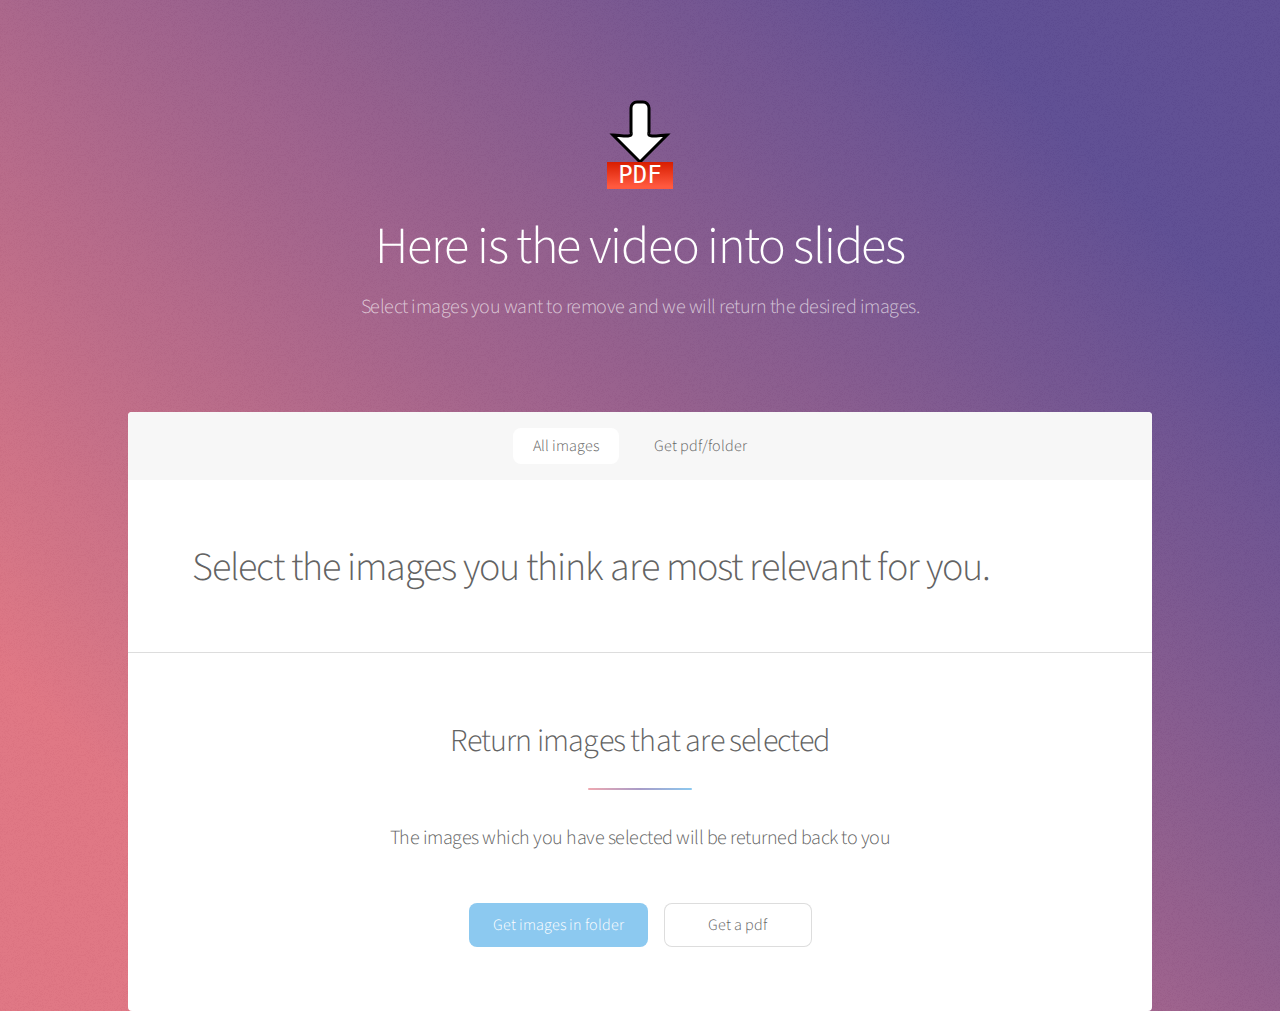
<file: web/index.html>
<!DOCTYPE HTML>
<!--
	Stellar by HTML5 UP
	html5up.net | @ajlkn
	Free for personal and commercial use under the CCA 3.0 license (html5up.net/license)
-->
<html:en>

    <head>
        <title>Output</title>
        <meta charset="utf-8" />
        <meta name="viewport" content="width=device-width, initial-scale=1, user-scalable=no" />
        <link rel="stylesheet" href="assets/css/main.css" />
        <noscript><link rel="stylesheet" href="assets/css/noscript.css" /></noscript>
    </head>

    <body class="is-preload">

        <!-- Wrapper -->
        <div id="wrapper">

            <!-- Header -->
            <header id="header" class="alt">
                <span class="logo"><img src="images/logo.svg" width="96" alt="" /></span>
                <h1>Here is the video into slides</h1>
                <p>Select images you want to remove and we will return the desired images.</p>
            </header>

            <nav id="nav">
                <ul>
                    <li><a href="#intro" class="active">All images</a></li>
                    <li><a href="#cta">Get pdf/folder</a></li>
                </ul>
            </nav>

            <!-- Main -->
            <div id="main">

                <!-- Introduction -->
                <section id="intro" class="main">
                    <h1>Select the images you think are most relevant for you.</h1>


                </section>



                <!-- Get PDF/FOLDER -->
                <section id="cta" class="main special">
                    <header class="major">
                        <h2>Return images that are selected</h2>
                        <p>The images which you have selected will be returned back to you</p>
                    </header>
                    <footer class="major">
                        <ul class="actions special">
                            <li><a href="generic.html" class="button primary">Get images in folder</a></li>
                            <li><a href="generic.html" class="button">Get a pdf</a></li>
                        </ul>
                    </footer>
                </section>

            </div>



            <!-- Scripts -->
            <script src="assets/js/jquery.min.js"></script>
            <script src="assets/js/jquery.scrollex.min.js"></script>
            <script src="assets/js/jquery.scrolly.min.js"></script>
            <script src="assets/js/browser.min.js"></script>
            <script src="assets/js/breakpoints.min.js"></script>
            <script src="assets/js/util.js"></script>
            <script src="assets/js/main.js"></script>

    </body>

    </html>
</file>
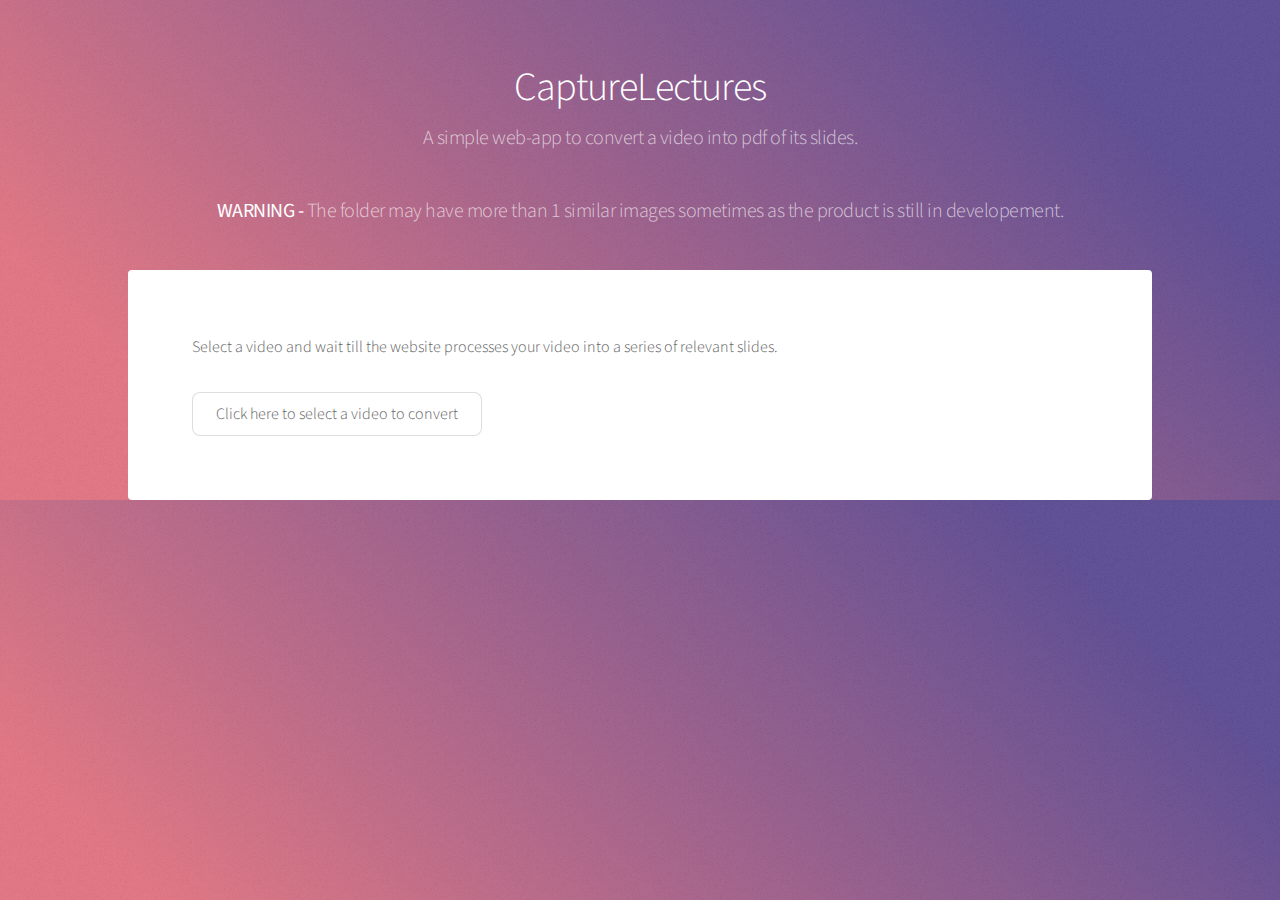
<file: web/elements.html>
<!DOCTYPE HTML>

<html:en>

    <head>
        <title> CaptureLectures</title>
        <meta charset="utf-8" />
        <meta name="viewport" content="width=device-width, initial-scale=1, user-scalable=yes" />
        <link rel="stylesheet" href="assets/css/main.css" />
        <noscript><link rel="stylesheet" href="assets/css/noscript.css" /></noscript>
    </head>

    <body class="is-preload">

        <!-- Wrapper -->
        <div id="wrapper">

            <!-- Header -->
            <header id="header">
                <h1>CaptureLectures</h1>
                <p>A simple web-app to convert a video into pdf of its slides.</p>
                <p> <strong>WARNING  - </strong> The folder may have more than 1 similar images sometimes as the product is still in developement.</p>
            </header>

            <!-- Main -->
            <div id="main">

                <!-- Content -->
                <section id="content" class="main">

                    <!-- Text -->
                    <section>
                        <p>Select a video and wait till the website processes your video into a series of relevant slides. </p>

                        <div class="row">
                            <div class="col-6 col-12-medium">
                                <ul class="actions">

                                    <li><a href="#" class="button">Click here to select a video to convert</a></li>
                                </ul>
                            </div>
                        </div>
                    </section>


                    <!-- Scripts -->
                    <script src="assets/js/jquery.min.js"></script>
                    <script src="assets/js/jquery.scrollex.min.js"></script>
                    <script src="assets/js/jquery.scrolly.min.js"></script>
                    <script src="assets/js/browser.min.js"></script>
                    <script src="assets/js/breakpoints.min.js"></script>
                    <script src="assets/js/util.js"></script>
                    <script src="assets/js/main.js"></script>

    </body>

    </html>
</file>
<file: web/assets/css/noscript.css>
/*
	Stellar by HTML5 UP
	html5up.net | @ajlkn
	Free for personal and commercial use under the CCA 3.0 license (html5up.net/license)
*/

/* Header */

	body.is-preload #header.alt > * {
		opacity: 1;
	}

	body.is-preload #header.alt .logo {
		-moz-transform: none;
		-webkit-transform: none;
		-ms-transform: none;
		transform: none;
	}
</file>
<file: web/assets/css/main.css>
@import url(fontawesome-all.min.css);
@import 'https://fonts.googleapis.com/css?family=Source+Sans+Pro:300,400';

/*
	Stellar by HTML5 UP
	html5up.net | @ajlkn
	Free for personal and commercial use under the CCA 3.0 license (html5up.net/license)
*/

html, body, div, span, applet, object,
iframe, h1, h2, h3, h4, h5, h6, p, blockquote,
pre, a, abbr, acronym, address, big, cite,
code, del, dfn, em, img, ins, kbd, q, s, samp,
small, strike, strong, sub, sup, tt, var, b,
u, i, center, dl, dt, dd, ol, ul, li, fieldset,
form, label, legend, table, caption, tbody,
tfoot, thead, tr, th, td, article, aside,
canvas, details, embed, figure, figcaption,
footer, header, hgroup, menu, nav, output, ruby,
section, summary, time, mark, audio, video {
	margin: 0;
	padding: 0;
	border: 0;
	font-size: 100%;
	font: inherit;
	vertical-align: baseline;}

article, aside, details, figcaption, figure,
footer, header, hgroup, menu, nav, section {
	display: block;}

body {
	line-height: 1;
}

ol, ul {
	list-style: none;
}

blockquote, q {
	quotes: none;
}

	blockquote:before, blockquote:after, q:before, q:after {
		content: '';
		content: none;
	}

table {
	border-collapse: collapse;
	border-spacing: 0;
}

body {
	-webkit-text-size-adjust: none;
}

mark {
	background-color: transparent;
	color: inherit;
}

input::-moz-focus-inner {
	border: 0;
	padding: 0;
}

input, select, textarea {
	-moz-appearance: none;
	-webkit-appearance: none;
	-ms-appearance: none;
	appearance: none;
}

/* Basic */

	@-ms-viewport {
		width: device-width;
	}

	body {
		-ms-overflow-style: scrollbar;
	}

	@media screen and (max-width: 480px) {

		html, body {
			min-width: 320px;
		}

	}

	html {
		box-sizing: border-box;
	}

	*, *:before, *:after {
		box-sizing: inherit;
	}

	body {
		background-color: #935d8c;
		background-image: url("images/overlay.png"), -moz-linear-gradient(45deg, #e37682 15%, #5f4d93 85%);
		background-image: url("images/overlay.png"), -webkit-linear-gradient(45deg, #e37682 15%, #5f4d93 85%);
		background-image: url("images/overlay.png"), -ms-linear-gradient(45deg, #e37682 15%, #5f4d93 85%);
		background-image: url("images/overlay.png"), linear-gradient(45deg, #e37682 15%, #5f4d93 85%);
	}

		body.is-preload *, body.is-preload *:before, body.is-preload *:after {
			-moz-animation: none !important;
			-webkit-animation: none !important;
			-ms-animation: none !important;
			animation: none !important;
			-moz-transition: none !important;
			-webkit-transition: none !important;
			-ms-transition: none !important;
			transition: none !important;
		}

/* Type */

	body {
		background-color: #935d8c;
		color: rgba(255, 255, 255, 0.65);
	}

	body, input, select, textarea {
		font-family: "Source Sans Pro", Helvetica, sans-serif;
		font-size: 17pt;
		font-weight: 300;
		line-height: 1.65;
	}

		@media screen and (max-width: 1680px) {

			body, input, select, textarea {
				font-size: 14pt;
			}

		}

		@media screen and (max-width: 1280px) {

			body, input, select, textarea {
				font-size: 12pt;
			}

		}

		@media screen and (max-width: 360px) {

			body, input, select, textarea {
				font-size: 11pt;
			}

		}

	a {
		-moz-transition: color 0.2s ease, border-bottom 0.2s ease;
		-webkit-transition: color 0.2s ease, border-bottom 0.2s ease;
		-ms-transition: color 0.2s ease, border-bottom 0.2s ease;
		transition: color 0.2s ease, border-bottom 0.2s ease;
		text-decoration: none;
		border-bottom: dotted 1px;
		color: inherit;
	}

		a:hover {
			border-bottom-color: transparent;
		}

	strong, b {
		font-weight: 400;
	}

	em, i {
		font-style: italic;
	}

	p {
		margin: 0 0 2em 0;
	}

		p.content {
			-moz-columns: 20em 2;
			-webkit-columns: 20em 2;
			-ms-columns: 20em 2;
			columns: 20em 2;
			-moz-column-gap: 2em;
			-webkit-column-gap: 2em;
			-ms-column-gap: 2em;
			column-gap: 2em;
			text-align: justify;
		}

	h1, h2, h3, h4, h5, h6 {
		font-weight: 300;
		line-height: 1.5;
		margin: 0 0 0.7em 0;
		letter-spacing: -0.025em;
	}

		h1 a, h2 a, h3 a, h4 a, h5 a, h6 a {
			color: inherit;
			text-decoration: none;
		}

	h1 {
		font-size: 2.5em;
		line-height: 1.2;
	}

	h2 {
		font-size: 1.5em;
	}

	h3 {
		font-size: 1.25em;
	}

	h4 {
		font-size: 1.1em;
	}

	h5 {
		font-size: 0.9em;
	}

	h6 {
		font-size: 0.7em;
	}

	@media screen and (max-width: 736px) {

		h1 {
			font-size: 2em;
		}

	}

	sub {
		font-size: 0.8em;
		position: relative;
		top: 0.5em;
	}

	sup {
		font-size: 0.8em;
		position: relative;
		top: -0.5em;
	}

	blockquote {
		border-left: solid 4px;
		font-style: italic;
		margin: 0 0 2em 0;
		padding: 0.5em 0 0.5em 2em;
	}

	code {
		border-radius: 8px;
		border: solid 1px;
		font-family: "Courier New", monospace;
		font-size: 0.9em;
		margin: 0 0.25em;
		padding: 0.25em 0.65em;
	}

	pre {
		-webkit-overflow-scrolling: touch;
		font-family: "Courier New", monospace;
		font-size: 0.9em;
		margin: 0 0 2em 0;
	}

		pre code {
			display: block;
			line-height: 1.75;
			padding: 1em 1.5em;
			overflow-x: auto;
		}

	hr {
		border: 0;
		border-bottom: solid 1px;
		margin: 2em 0;
	}

		hr.major {
			margin: 3em 0;
		}

	.align-left {
		text-align: left;
	}

	.align-center {
		text-align: center;
	}

	.align-right {
		text-align: right;
	}

	input, select, textarea {
		color: #ffffff;
	}

	a:hover {
		color: #ffffff;
	}

	strong, b {
		color: #ffffff;
	}

	h1, h2, h3, h4, h5, h6 {
		color: #ffffff;
	}

	blockquote {
		border-left-color: rgba(255, 255, 255, 0.35);
	}

	code {
		background: rgba(255, 255, 255, 0.075);
		border-color: rgba(255, 255, 255, 0.35);
	}

	hr {
		border-bottom-color: rgba(255, 255, 255, 0.35);
	}

/* Row */

	.row {
		display: flex;
		flex-wrap: wrap;
		box-sizing: border-box;
		align-items: stretch;
	}

		.row > * {
			box-sizing: border-box;
		}

		.row.gtr-uniform > * > :last-child {
			margin-bottom: 0;
		}

		.row.aln-left {
			justify-content: flex-start;
		}

		.row.aln-center {
			justify-content: center;
		}

		.row.aln-right {
			justify-content: flex-end;
		}

		.row.aln-top {
			align-items: flex-start;
		}

		.row.aln-middle {
			align-items: center;
		}

		.row.aln-bottom {
			align-items: flex-end;
		}

		.row > .imp {
			order: -1;
		}

		.row > .col-1 {
			width: 8.33333%;
		}

		.row > .off-1 {
			margin-left: 8.33333%;
		}

		.row > .col-2 {
			width: 16.66667%;
		}

		.row > .off-2 {
			margin-left: 16.66667%;
		}

		.row > .col-3 {
			width: 25%;
		}

		.row > .off-3 {
			margin-left: 25%;
		}

		.row > .col-4 {
			width: 33.33333%;
		}

		.row > .off-4 {
			margin-left: 33.33333%;
		}

		.row > .col-5 {
			width: 41.66667%;
		}

		.row > .off-5 {
			margin-left: 41.66667%;
		}

		.row > .col-6 {
			width: 50%;
		}

		.row > .off-6 {
			margin-left: 50%;
		}

		.row > .col-7 {
			width: 58.33333%;
		}

		.row > .off-7 {
			margin-left: 58.33333%;
		}

		.row > .col-8 {
			width: 66.66667%;
		}

		.row > .off-8 {
			margin-left: 66.66667%;
		}

		.row > .col-9 {
			width: 75%;
		}

		.row > .off-9 {
			margin-left: 75%;
		}

		.row > .col-10 {
			width: 83.33333%;
		}

		.row > .off-10 {
			margin-left: 83.33333%;
		}

		.row > .col-11 {
			width: 91.66667%;
		}

		.row > .off-11 {
			margin-left: 91.66667%;
		}

		.row > .col-12 {
			width: 100%;
		}

		.row > .off-12 {
			margin-left: 100%;
		}

		.row.gtr-0 {
			margin-top: 0;
			margin-left: 0em;
		}

			.row.gtr-0 > * {
				padding: 0 0 0 0em;
			}

			.row.gtr-0.gtr-uniform {
				margin-top: 0em;
			}

				.row.gtr-0.gtr-uniform > * {
					padding-top: 0em;
				}

		.row.gtr-25 {
			margin-top: 0;
			margin-left: -0.375em;
		}

			.row.gtr-25 > * {
				padding: 0 0 0 0.375em;
			}

			.row.gtr-25.gtr-uniform {
				margin-top: -0.375em;
			}

				.row.gtr-25.gtr-uniform > * {
					padding-top: 0.375em;
				}

		.row.gtr-50 {
			margin-top: 0;
			margin-left: -0.75em;
		}

			.row.gtr-50 > * {
				padding: 0 0 0 0.75em;
			}

			.row.gtr-50.gtr-uniform {
				margin-top: -0.75em;
			}

				.row.gtr-50.gtr-uniform > * {
					padding-top: 0.75em;
				}

		.row {
			margin-top: 0;
			margin-left: -1.5em;
		}

			.row > * {
				padding: 0 0 0 1.5em;
			}

			.row.gtr-uniform {
				margin-top: -1.5em;
			}

				.row.gtr-uniform > * {
					padding-top: 1.5em;
				}

		.row.gtr-150 {
			margin-top: 0;
			margin-left: -2.25em;
		}

			.row.gtr-150 > * {
				padding: 0 0 0 2.25em;
			}

			.row.gtr-150.gtr-uniform {
				margin-top: -2.25em;
			}

				.row.gtr-150.gtr-uniform > * {
					padding-top: 2.25em;
				}

		.row.gtr-200 {
			margin-top: 0;
			margin-left: -3em;
		}

			.row.gtr-200 > * {
				padding: 0 0 0 3em;
			}

			.row.gtr-200.gtr-uniform {
				margin-top: -3em;
			}

				.row.gtr-200.gtr-uniform > * {
					padding-top: 3em;
				}

		@media screen and (max-width: 1680px) {

			.row {
				display: flex;
				flex-wrap: wrap;
				box-sizing: border-box;
				align-items: stretch;
			}

				.row > * {
					box-sizing: border-box;
				}

				.row.gtr-uniform > * > :last-child {
					margin-bottom: 0;
				}

				.row.aln-left {
					justify-content: flex-start;
				}

				.row.aln-center {
					justify-content: center;
				}

				.row.aln-right {
					justify-content: flex-end;
				}

				.row.aln-top {
					align-items: flex-start;
				}

				.row.aln-middle {
					align-items: center;
				}

				.row.aln-bottom {
					align-items: flex-end;
				}

				.row > .imp-xlarge {
					order: -1;
				}

				.row > .col-1-xlarge {
					width: 8.33333%;
				}

				.row > .off-1-xlarge {
					margin-left: 8.33333%;
				}

				.row > .col-2-xlarge {
					width: 16.66667%;
				}

				.row > .off-2-xlarge {
					margin-left: 16.66667%;
				}

				.row > .col-3-xlarge {
					width: 25%;
				}

				.row > .off-3-xlarge {
					margin-left: 25%;
				}

				.row > .col-4-xlarge {
					width: 33.33333%;
				}

				.row > .off-4-xlarge {
					margin-left: 33.33333%;
				}

				.row > .col-5-xlarge {
					width: 41.66667%;
				}

				.row > .off-5-xlarge {
					margin-left: 41.66667%;
				}

				.row > .col-6-xlarge {
					width: 50%;
				}

				.row > .off-6-xlarge {
					margin-left: 50%;
				}

				.row > .col-7-xlarge {
					width: 58.33333%;
				}

				.row > .off-7-xlarge {
					margin-left: 58.33333%;
				}

				.row > .col-8-xlarge {
					width: 66.66667%;
				}

				.row > .off-8-xlarge {
					margin-left: 66.66667%;
				}

				.row > .col-9-xlarge {
					width: 75%;
				}

				.row > .off-9-xlarge {
					margin-left: 75%;
				}

				.row > .col-10-xlarge {
					width: 83.33333%;
				}

				.row > .off-10-xlarge {
					margin-left: 83.33333%;
				}

				.row > .col-11-xlarge {
					width: 91.66667%;
				}

				.row > .off-11-xlarge {
					margin-left: 91.66667%;
				}

				.row > .col-12-xlarge {
					width: 100%;
				}

				.row > .off-12-xlarge {
					margin-left: 100%;
				}

				.row.gtr-0 {
					margin-top: 0;
					margin-left: 0em;
				}

					.row.gtr-0 > * {
						padding: 0 0 0 0em;
					}

					.row.gtr-0.gtr-uniform {
						margin-top: 0em;
					}

						.row.gtr-0.gtr-uniform > * {
							padding-top: 0em;
						}

				.row.gtr-25 {
					margin-top: 0;
					margin-left: -0.375em;
				}

					.row.gtr-25 > * {
						padding: 0 0 0 0.375em;
					}

					.row.gtr-25.gtr-uniform {
						margin-top: -0.375em;
					}

						.row.gtr-25.gtr-uniform > * {
							padding-top: 0.375em;
						}

				.row.gtr-50 {
					margin-top: 0;
					margin-left: -0.75em;
				}

					.row.gtr-50 > * {
						padding: 0 0 0 0.75em;
					}

					.row.gtr-50.gtr-uniform {
						margin-top: -0.75em;
					}

						.row.gtr-50.gtr-uniform > * {
							padding-top: 0.75em;
						}

				.row {
					margin-top: 0;
					margin-left: -1.5em;
				}

					.row > * {
						padding: 0 0 0 1.5em;
					}

					.row.gtr-uniform {
						margin-top: -1.5em;
					}

						.row.gtr-uniform > * {
							padding-top: 1.5em;
						}

				.row.gtr-150 {
					margin-top: 0;
					margin-left: -2.25em;
				}

					.row.gtr-150 > * {
						padding: 0 0 0 2.25em;
					}

					.row.gtr-150.gtr-uniform {
						margin-top: -2.25em;
					}

						.row.gtr-150.gtr-uniform > * {
							padding-top: 2.25em;
						}

				.row.gtr-200 {
					margin-top: 0;
					margin-left: -3em;
				}

					.row.gtr-200 > * {
						padding: 0 0 0 3em;
					}

					.row.gtr-200.gtr-uniform {
						margin-top: -3em;
					}

						.row.gtr-200.gtr-uniform > * {
							padding-top: 3em;
						}

		}

		@media screen and (max-width: 1280px) {

			.row {
				display: flex;
				flex-wrap: wrap;
				box-sizing: border-box;
				align-items: stretch;
			}

				.row > * {
					box-sizing: border-box;
				}

				.row.gtr-uniform > * > :last-child {
					margin-bottom: 0;
				}

				.row.aln-left {
					justify-content: flex-start;
				}

				.row.aln-center {
					justify-content: center;
				}

				.row.aln-right {
					justify-content: flex-end;
				}

				.row.aln-top {
					align-items: flex-start;
				}

				.row.aln-middle {
					align-items: center;
				}

				.row.aln-bottom {
					align-items: flex-end;
				}

				.row > .imp-large {
					order: -1;
				}

				.row > .col-1-large {
					width: 8.33333%;
				}

				.row > .off-1-large {
					margin-left: 8.33333%;
				}

				.row > .col-2-large {
					width: 16.66667%;
				}

				.row > .off-2-large {
					margin-left: 16.66667%;
				}

				.row > .col-3-large {
					width: 25%;
				}

				.row > .off-3-large {
					margin-left: 25%;
				}

				.row > .col-4-large {
					width: 33.33333%;
				}

				.row > .off-4-large {
					margin-left: 33.33333%;
				}

				.row > .col-5-large {
					width: 41.66667%;
				}

				.row > .off-5-large {
					margin-left: 41.66667%;
				}

				.row > .col-6-large {
					width: 50%;
				}

				.row > .off-6-large {
					margin-left: 50%;
				}

				.row > .col-7-large {
					width: 58.33333%;
				}

				.row > .off-7-large {
					margin-left: 58.33333%;
				}

				.row > .col-8-large {
					width: 66.66667%;
				}

				.row > .off-8-large {
					margin-left: 66.66667%;
				}

				.row > .col-9-large {
					width: 75%;
				}

				.row > .off-9-large {
					margin-left: 75%;
				}

				.row > .col-10-large {
					width: 83.33333%;
				}

				.row > .off-10-large {
					margin-left: 83.33333%;
				}

				.row > .col-11-large {
					width: 91.66667%;
				}

				.row > .off-11-large {
					margin-left: 91.66667%;
				}

				.row > .col-12-large {
					width: 100%;
				}

				.row > .off-12-large {
					margin-left: 100%;
				}

				.row.gtr-0 {
					margin-top: 0;
					margin-left: 0em;
				}

					.row.gtr-0 > * {
						padding: 0 0 0 0em;
					}

					.row.gtr-0.gtr-uniform {
						margin-top: 0em;
					}

						.row.gtr-0.gtr-uniform > * {
							padding-top: 0em;
						}

				.row.gtr-25 {
					margin-top: 0;
					margin-left: -0.375em;
				}

					.row.gtr-25 > * {
						padding: 0 0 0 0.375em;
					}

					.row.gtr-25.gtr-uniform {
						margin-top: -0.375em;
					}

						.row.gtr-25.gtr-uniform > * {
							padding-top: 0.375em;
						}

				.row.gtr-50 {
					margin-top: 0;
					margin-left: -0.75em;
				}

					.row.gtr-50 > * {
						padding: 0 0 0 0.75em;
					}

					.row.gtr-50.gtr-uniform {
						margin-top: -0.75em;
					}

						.row.gtr-50.gtr-uniform > * {
							padding-top: 0.75em;
						}

				.row {
					margin-top: 0;
					margin-left: -1.5em;
				}

					.row > * {
						padding: 0 0 0 1.5em;
					}

					.row.gtr-uniform {
						margin-top: -1.5em;
					}

						.row.gtr-uniform > * {
							padding-top: 1.5em;
						}

				.row.gtr-150 {
					margin-top: 0;
					margin-left: -2.25em;
				}

					.row.gtr-150 > * {
						padding: 0 0 0 2.25em;
					}

					.row.gtr-150.gtr-uniform {
						margin-top: -2.25em;
					}

						.row.gtr-150.gtr-uniform > * {
							padding-top: 2.25em;
						}

				.row.gtr-200 {
					margin-top: 0;
					margin-left: -3em;
				}

					.row.gtr-200 > * {
						padding: 0 0 0 3em;
					}

					.row.gtr-200.gtr-uniform {
						margin-top: -3em;
					}

						.row.gtr-200.gtr-uniform > * {
							padding-top: 3em;
						}

		}

		@media screen and (max-width: 980px) {

			.row {
				display: flex;
				flex-wrap: wrap;
				box-sizing: border-box;
				align-items: stretch;
			}

				.row > * {
					box-sizing: border-box;
				}

				.row.gtr-uniform > * > :last-child {
					margin-bottom: 0;
				}

				.row.aln-left {
					justify-content: flex-start;
				}

				.row.aln-center {
					justify-content: center;
				}

				.row.aln-right {
					justify-content: flex-end;
				}

				.row.aln-top {
					align-items: flex-start;
				}

				.row.aln-middle {
					align-items: center;
				}

				.row.aln-bottom {
					align-items: flex-end;
				}

				.row > .imp-medium {
					order: -1;
				}

				.row > .col-1-medium {
					width: 8.33333%;
				}

				.row > .off-1-medium {
					margin-left: 8.33333%;
				}

				.row > .col-2-medium {
					width: 16.66667%;
				}

				.row > .off-2-medium {
					margin-left: 16.66667%;
				}

				.row > .col-3-medium {
					width: 25%;
				}

				.row > .off-3-medium {
					margin-left: 25%;
				}

				.row > .col-4-medium {
					width: 33.33333%;
				}

				.row > .off-4-medium {
					margin-left: 33.33333%;
				}

				.row > .col-5-medium {
					width: 41.66667%;
				}

				.row > .off-5-medium {
					margin-left: 41.66667%;
				}

				.row > .col-6-medium {
					width: 50%;
				}

				.row > .off-6-medium {
					margin-left: 50%;
				}

				.row > .col-7-medium {
					width: 58.33333%;
				}

				.row > .off-7-medium {
					margin-left: 58.33333%;
				}

				.row > .col-8-medium {
					width: 66.66667%;
				}

				.row > .off-8-medium {
					margin-left: 66.66667%;
				}

				.row > .col-9-medium {
					width: 75%;
				}

				.row > .off-9-medium {
					margin-left: 75%;
				}

				.row > .col-10-medium {
					width: 83.33333%;
				}

				.row > .off-10-medium {
					margin-left: 83.33333%;
				}

				.row > .col-11-medium {
					width: 91.66667%;
				}

				.row > .off-11-medium {
					margin-left: 91.66667%;
				}

				.row > .col-12-medium {
					width: 100%;
				}

				.row > .off-12-medium {
					margin-left: 100%;
				}

				.row.gtr-0 {
					margin-top: 0;
					margin-left: 0em;
				}

					.row.gtr-0 > * {
						padding: 0 0 0 0em;
					}

					.row.gtr-0.gtr-uniform {
						margin-top: 0em;
					}

						.row.gtr-0.gtr-uniform > * {
							padding-top: 0em;
						}

				.row.gtr-25 {
					margin-top: 0;
					margin-left: -0.375em;
				}

					.row.gtr-25 > * {
						padding: 0 0 0 0.375em;
					}

					.row.gtr-25.gtr-uniform {
						margin-top: -0.375em;
					}

						.row.gtr-25.gtr-uniform > * {
							padding-top: 0.375em;
						}

				.row.gtr-50 {
					margin-top: 0;
					margin-left: -0.75em;
				}

					.row.gtr-50 > * {
						padding: 0 0 0 0.75em;
					}

					.row.gtr-50.gtr-uniform {
						margin-top: -0.75em;
					}

						.row.gtr-50.gtr-uniform > * {
							padding-top: 0.75em;
						}

				.row {
					margin-top: 0;
					margin-left: -1.5em;
				}

					.row > * {
						padding: 0 0 0 1.5em;
					}

					.row.gtr-uniform {
						margin-top: -1.5em;
					}

						.row.gtr-uniform > * {
							padding-top: 1.5em;
						}

				.row.gtr-150 {
					margin-top: 0;
					margin-left: -2.25em;
				}

					.row.gtr-150 > * {
						padding: 0 0 0 2.25em;
					}

					.row.gtr-150.gtr-uniform {
						margin-top: -2.25em;
					}

						.row.gtr-150.gtr-uniform > * {
							padding-top: 2.25em;
						}

				.row.gtr-200 {
					margin-top: 0;
					margin-left: -3em;
				}

					.row.gtr-200 > * {
						padding: 0 0 0 3em;
					}

					.row.gtr-200.gtr-uniform {
						margin-top: -3em;
					}

						.row.gtr-200.gtr-uniform > * {
							padding-top: 3em;
						}

		}

		@media screen and (max-width: 736px) {

			.row {
				display: flex;
				flex-wrap: wrap;
				box-sizing: border-box;
				align-items: stretch;
			}

				.row > * {
					box-sizing: border-box;
				}

				.row.gtr-uniform > * > :last-child {
					margin-bottom: 0;
				}

				.row.aln-left {
					justify-content: flex-start;
				}

				.row.aln-center {
					justify-content: center;
				}

				.row.aln-right {
					justify-content: flex-end;
				}

				.row.aln-top {
					align-items: flex-start;
				}

				.row.aln-middle {
					align-items: center;
				}

				.row.aln-bottom {
					align-items: flex-end;
				}

				.row > .imp-small {
					order: -1;
				}

				.row > .col-1-small {
					width: 8.33333%;
				}

				.row > .off-1-small {
					margin-left: 8.33333%;
				}

				.row > .col-2-small {
					width: 16.66667%;
				}

				.row > .off-2-small {
					margin-left: 16.66667%;
				}

				.row > .col-3-small {
					width: 25%;
				}

				.row > .off-3-small {
					margin-left: 25%;
				}

				.row > .col-4-small {
					width: 33.33333%;
				}

				.row > .off-4-small {
					margin-left: 33.33333%;
				}

				.row > .col-5-small {
					width: 41.66667%;
				}

				.row > .off-5-small {
					margin-left: 41.66667%;
				}

				.row > .col-6-small {
					width: 50%;
				}

				.row > .off-6-small {
					margin-left: 50%;
				}

				.row > .col-7-small {
					width: 58.33333%;
				}

				.row > .off-7-small {
					margin-left: 58.33333%;
				}

				.row > .col-8-small {
					width: 66.66667%;
				}

				.row > .off-8-small {
					margin-left: 66.66667%;
				}

				.row > .col-9-small {
					width: 75%;
				}

				.row > .off-9-small {
					margin-left: 75%;
				}

				.row > .col-10-small {
					width: 83.33333%;
				}

				.row > .off-10-small {
					margin-left: 83.33333%;
				}

				.row > .col-11-small {
					width: 91.66667%;
				}

				.row > .off-11-small {
					margin-left: 91.66667%;
				}

				.row > .col-12-small {
					width: 100%;
				}

				.row > .off-12-small {
					margin-left: 100%;
				}

				.row.gtr-0 {
					margin-top: 0;
					margin-left: 0em;
				}

					.row.gtr-0 > * {
						padding: 0 0 0 0em;
					}

					.row.gtr-0.gtr-uniform {
						margin-top: 0em;
					}

						.row.gtr-0.gtr-uniform > * {
							padding-top: 0em;
						}

				.row.gtr-25 {
					margin-top: 0;
					margin-left: -0.25em;
				}

					.row.gtr-25 > * {
						padding: 0 0 0 0.25em;
					}

					.row.gtr-25.gtr-uniform {
						margin-top: -0.25em;
					}

						.row.gtr-25.gtr-uniform > * {
							padding-top: 0.25em;
						}

				.row.gtr-50 {
					margin-top: 0;
					margin-left: -0.5em;
				}

					.row.gtr-50 > * {
						padding: 0 0 0 0.5em;
					}

					.row.gtr-50.gtr-uniform {
						margin-top: -0.5em;
					}

						.row.gtr-50.gtr-uniform > * {
							padding-top: 0.5em;
						}

				.row {
					margin-top: 0;
					margin-left: -1em;
				}

					.row > * {
						padding: 0 0 0 1em;
					}

					.row.gtr-uniform {
						margin-top: -1em;
					}

						.row.gtr-uniform > * {
							padding-top: 1em;
						}

				.row.gtr-150 {
					margin-top: 0;
					margin-left: -1.5em;
				}

					.row.gtr-150 > * {
						padding: 0 0 0 1.5em;
					}

					.row.gtr-150.gtr-uniform {
						margin-top: -1.5em;
					}

						.row.gtr-150.gtr-uniform > * {
							padding-top: 1.5em;
						}

				.row.gtr-200 {
					margin-top: 0;
					margin-left: -2em;
				}

					.row.gtr-200 > * {
						padding: 0 0 0 2em;
					}

					.row.gtr-200.gtr-uniform {
						margin-top: -2em;
					}

						.row.gtr-200.gtr-uniform > * {
							padding-top: 2em;
						}

		}

		@media screen and (max-width: 480px) {

			.row {
				display: flex;
				flex-wrap: wrap;
				box-sizing: border-box;
				align-items: stretch;
			}

				.row > * {
					box-sizing: border-box;
				}

				.row.gtr-uniform > * > :last-child {
					margin-bottom: 0;
				}

				.row.aln-left {
					justify-content: flex-start;
				}

				.row.aln-center {
					justify-content: center;
				}

				.row.aln-right {
					justify-content: flex-end;
				}

				.row.aln-top {
					align-items: flex-start;
				}

				.row.aln-middle {
					align-items: center;
				}

				.row.aln-bottom {
					align-items: flex-end;
				}

				.row > .imp-xsmall {
					order: -1;
				}

				.row > .col-1-xsmall {
					width: 8.33333%;
				}

				.row > .off-1-xsmall {
					margin-left: 8.33333%;
				}

				.row > .col-2-xsmall {
					width: 16.66667%;
				}

				.row > .off-2-xsmall {
					margin-left: 16.66667%;
				}

				.row > .col-3-xsmall {
					width: 25%;
				}

				.row > .off-3-xsmall {
					margin-left: 25%;
				}

				.row > .col-4-xsmall {
					width: 33.33333%;
				}

				.row > .off-4-xsmall {
					margin-left: 33.33333%;
				}

				.row > .col-5-xsmall {
					width: 41.66667%;
				}

				.row > .off-5-xsmall {
					margin-left: 41.66667%;
				}

				.row > .col-6-xsmall {
					width: 50%;
				}

				.row > .off-6-xsmall {
					margin-left: 50%;
				}

				.row > .col-7-xsmall {
					width: 58.33333%;
				}

				.row > .off-7-xsmall {
					margin-left: 58.33333%;
				}

				.row > .col-8-xsmall {
					width: 66.66667%;
				}

				.row > .off-8-xsmall {
					margin-left: 66.66667%;
				}

				.row > .col-9-xsmall {
					width: 75%;
				}

				.row > .off-9-xsmall {
					margin-left: 75%;
				}

				.row > .col-10-xsmall {
					width: 83.33333%;
				}

				.row > .off-10-xsmall {
					margin-left: 83.33333%;
				}

				.row > .col-11-xsmall {
					width: 91.66667%;
				}

				.row > .off-11-xsmall {
					margin-left: 91.66667%;
				}

				.row > .col-12-xsmall {
					width: 100%;
				}

				.row > .off-12-xsmall {
					margin-left: 100%;
				}

				.row.gtr-0 {
					margin-top: 0;
					margin-left: 0em;
				}

					.row.gtr-0 > * {
						padding: 0 0 0 0em;
					}

					.row.gtr-0.gtr-uniform {
						margin-top: 0em;
					}

						.row.gtr-0.gtr-uniform > * {
							padding-top: 0em;
						}

				.row.gtr-25 {
					margin-top: 0;
					margin-left: -0.3125em;
				}

					.row.gtr-25 > * {
						padding: 0 0 0 0.3125em;
					}

					.row.gtr-25.gtr-uniform {
						margin-top: -0.3125em;
					}

						.row.gtr-25.gtr-uniform > * {
							padding-top: 0.3125em;
						}

				.row.gtr-50 {
					margin-top: 0;
					margin-left: -0.625em;
				}

					.row.gtr-50 > * {
						padding: 0 0 0 0.625em;
					}

					.row.gtr-50.gtr-uniform {
						margin-top: -0.625em;
					}

						.row.gtr-50.gtr-uniform > * {
							padding-top: 0.625em;
						}

				.row {
					margin-top: 0;
					margin-left: -1.25em;
				}

					.row > * {
						padding: 0 0 0 1.25em;
					}

					.row.gtr-uniform {
						margin-top: -1.25em;
					}

						.row.gtr-uniform > * {
							padding-top: 1.25em;
						}

				.row.gtr-150 {
					margin-top: 0;
					margin-left: -1.875em;
				}

					.row.gtr-150 > * {
						padding: 0 0 0 1.875em;
					}

					.row.gtr-150.gtr-uniform {
						margin-top: -1.875em;
					}

						.row.gtr-150.gtr-uniform > * {
							padding-top: 1.875em;
						}

				.row.gtr-200 {
					margin-top: 0;
					margin-left: -2.5em;
				}

					.row.gtr-200 > * {
						padding: 0 0 0 2.5em;
					}

					.row.gtr-200.gtr-uniform {
						margin-top: -2.5em;
					}

						.row.gtr-200.gtr-uniform > * {
							padding-top: 2.5em;
						}

		}

/* Box */

	.box {
		border-radius: 8px;
		border: solid;
		margin-bottom: 2em;
		padding: 1.5em;
	}

		.box > :last-child,
		.box > :last-child > :last-child,
		.box > :last-child > :last-child > :last-child {
			margin-bottom: 0;
		}

		.box.alt {
			border: 0;
			border-radius: 0;
			padding: 0;
		}

	.box {
		border-color: rgba(255, 255, 255, 0.35);
	}

/* Button */

	input[type="submit"],
	input[type="reset"],
	input[type="button"],
	button,
	.button {
		-moz-appearance: none;
		-webkit-appearance: none;
		-ms-appearance: none;
		appearance: none;
		-moz-transition: background-color 0.2s ease-in-out, color 0.2s ease-in-out;
		-webkit-transition: background-color 0.2s ease-in-out, color 0.2s ease-in-out;
		-ms-transition: background-color 0.2s ease-in-out, color 0.2s ease-in-out;
		transition: background-color 0.2s ease-in-out, color 0.2s ease-in-out;
		border-radius: 8px;
		border: 0;
		cursor: pointer;
		display: inline-block;
		font-weight: 300;
		height: 2.75em;
		line-height: 2.75em;
		min-width: 9.25em;
		padding: 0 1.5em;
		text-align: center;
		text-decoration: none;
		white-space: nowrap;
	}

		input[type="submit"].icon,
		input[type="reset"].icon,
		input[type="button"].icon,
		button.icon,
		.button.icon {
			padding-left: 1.35em;
		}

			input[type="submit"].icon:before,
			input[type="reset"].icon:before,
			input[type="button"].icon:before,
			button.icon:before,
			.button.icon:before {
				margin-right: 0.5em;
			}

		input[type="submit"].fit,
		input[type="reset"].fit,
		input[type="button"].fit,
		button.fit,
		.button.fit {
			width: 100%;
		}

		input[type="submit"].small,
		input[type="reset"].small,
		input[type="button"].small,
		button.small,
		.button.small {
			font-size: 0.8em;
		}

		input[type="submit"].large,
		input[type="reset"].large,
		input[type="button"].large,
		button.large,
		.button.large {
			font-size: 1.35em;
		}

		input[type="submit"].disabled, input[type="submit"]:disabled,
		input[type="reset"].disabled,
		input[type="reset"]:disabled,
		input[type="button"].disabled,
		input[type="button"]:disabled,
		button.disabled,
		button:disabled,
		.button.disabled,
		.button:disabled {
			pointer-events: none;
			opacity: 0.25;
		}

		@media screen and (max-width: 736px) {

			input[type="submit"],
			input[type="reset"],
			input[type="button"],
			button,
			.button {
				min-width: 0;
			}

		}

	input[type="submit"],
	input[type="reset"],
	input[type="button"],
	button,
	.button {
		background-color: transparent;
		box-shadow: inset 0 0 0 1px rgba(255, 255, 255, 0.35);
		color: #ffffff !important;
	}

		input[type="submit"]:hover,
		input[type="reset"]:hover,
		input[type="button"]:hover,
		button:hover,
		.button:hover {
			background-color: rgba(255, 255, 255, 0.075);
		}

		input[type="submit"]:active,
		input[type="reset"]:active,
		input[type="button"]:active,
		button:active,
		.button:active {
			background-color: rgba(255, 255, 255, 0.2);
		}

		input[type="submit"].icon:before,
		input[type="reset"].icon:before,
		input[type="button"].icon:before,
		button.icon:before,
		.button.icon:before {
			color: rgba(255, 255, 255, 0.5);
		}

		input[type="submit"].primary,
		input[type="reset"].primary,
		input[type="button"].primary,
		button.primary,
		.button.primary {
			background-color: #8cc9f0;
			color: #ffffff !important;
			box-shadow: none;
		}

			input[type="submit"].primary:hover,
			input[type="reset"].primary:hover,
			input[type="button"].primary:hover,
			button.primary:hover,
			.button.primary:hover {
				background-color: #9acff2;
			}

			input[type="submit"].primary:active,
			input[type="reset"].primary:active,
			input[type="button"].primary:active,
			button.primary:active,
			.button.primary:active {
				background-color: #7ec3ee;
			}

			input[type="submit"].primary.icon:before,
			input[type="reset"].primary.icon:before,
			input[type="button"].primary.icon:before,
			button.primary.icon:before,
			.button.primary.icon:before {
				color: #ffffff !important;
			}

/* Form */

	form {
		margin: 0 0 2em 0;
	}

	label {
		display: block;
		font-size: 0.9em;
		font-weight: 400;
		margin: 0 0 1em 0;
	}

	input[type="text"],
	input[type="password"],
	input[type="email"],
	select,
	textarea {
		-moz-appearance: none;
		-webkit-appearance: none;
		-ms-appearance: none;
		appearance: none;
		border-radius: 8px;
		border: solid 1px;
		color: inherit;
		display: block;
		outline: 0;
		padding: 0 1em;
		text-decoration: none;
		width: 100%;
	}

		input[type="text"]:invalid,
		input[type="password"]:invalid,
		input[type="email"]:invalid,
		select:invalid,
		textarea:invalid {
			box-shadow: none;
		}

	select {
		background-size: 1.25rem;
		background-repeat: no-repeat;
		background-position: calc(100% - 1rem) center;
		height: 2.75em;
		padding-right: 2.75em;
		text-overflow: ellipsis;
	}

		select:focus::-ms-value {
			background-color: transparent;
		}

		select::-ms-expand {
			display: none;
		}

	input[type="text"],
	input[type="password"],
	input[type="email"],
	select {
		height: 2.75em;
	}

	textarea {
		padding: 0.75em 1em;
	}

	input[type="checkbox"],
	input[type="radio"] {
		-moz-appearance: none;
		-webkit-appearance: none;
		-ms-appearance: none;
		appearance: none;
		display: block;
		float: left;
		margin-right: -2em;
		opacity: 0;
		width: 1em;
		z-index: -1;
	}

		input[type="checkbox"] + label,
		input[type="radio"] + label {
			text-decoration: none;
			cursor: pointer;
			display: inline-block;
			font-size: 1em;
			font-weight: 300;
			padding-left: 2.4em;
			padding-right: 0.75em;
			position: relative;
		}

			input[type="checkbox"] + label:before,
			input[type="radio"] + label:before {
				-moz-osx-font-smoothing: grayscale;
				-webkit-font-smoothing: antialiased;
				display: inline-block;
				font-style: normal;
				font-variant: normal;
				text-rendering: auto;
				line-height: 1;
				text-transform: none !important;
				font-family: 'Font Awesome 5 Free';
				font-weight: 900;
			}

			input[type="checkbox"] + label:before,
			input[type="radio"] + label:before {
				border-radius: 8px;
				border: solid 1px;
				content: '';
				display: inline-block;
				font-size: 0.8em;
				height: 2.0625em;
				left: 0;
				line-height: 2.0625em;
				position: absolute;
				text-align: center;
				top: 0;
				width: 2.0625em;
			}

		input[type="checkbox"]:checked + label:before,
		input[type="radio"]:checked + label:before {
			content: '\f00c';
		}

	input[type="checkbox"] + label:before {
		border-radius: 8px;
	}

	input[type="radio"] + label:before {
		border-radius: 100%;
	}

	::-webkit-input-placeholder {
		opacity: 1.0;
	}

	:-moz-placeholder {
		opacity: 1.0;
	}

	::-moz-placeholder {
		opacity: 1.0;
	}

	:-ms-input-placeholder {
		opacity: 1.0;
	}

	label {
		color: #ffffff;
	}

	input[type="text"],
	input[type="password"],
	input[type="email"],
	select,
	textarea {
		background-color: rgba(255, 255, 255, 0.075);
		border-color: rgba(255, 255, 255, 0.35);
	}

		input[type="text"]:focus,
		input[type="password"]:focus,
		input[type="email"]:focus,
		select:focus,
		textarea:focus {
			border-color: #8cc9f0;
			box-shadow: 0 0 0 1px #8cc9f0;
		}

	select {
		background-image: url("data:image/svg+xml;charset=utf8,%3Csvg xmlns='http://www.w3.org/2000/svg' width='40' height='40' preserveAspectRatio='none' viewBox='0 0 40 40'%3E%3Cpath d='M9.4,12.3l10.4,10.4l10.4-10.4c0.2-0.2,0.5-0.4,0.9-0.4c0.3,0,0.6,0.1,0.9,0.4l3.3,3.3c0.2,0.2,0.4,0.5,0.4,0.9 c0,0.4-0.1,0.6-0.4,0.9L20.7,31.9c-0.2,0.2-0.5,0.4-0.9,0.4c-0.3,0-0.6-0.1-0.9-0.4L4.3,17.3c-0.2-0.2-0.4-0.5-0.4-0.9 c0-0.4,0.1-0.6,0.4-0.9l3.3-3.3c0.2-0.2,0.5-0.4,0.9-0.4S9.1,12.1,9.4,12.3z' fill='rgba(255, 255, 255, 0.35)' /%3E%3C/svg%3E");
	}

		select option {
			color: #ffffff;
			background: #935d8c;
		}

	input[type="checkbox"] + label,
	input[type="radio"] + label {
		color: rgba(255, 255, 255, 0.65);
	}

		input[type="checkbox"] + label:before,
		input[type="radio"] + label:before {
			background: rgba(255, 255, 255, 0.075);
			border-color: rgba(255, 255, 255, 0.35);
		}

	input[type="checkbox"]:checked + label:before,
	input[type="radio"]:checked + label:before {
		background-color: #ffffff;
		border-color: #ffffff;
		color: #935d8c;
	}

	input[type="checkbox"]:focus + label:before,
	input[type="radio"]:focus + label:before {
		border-color: #8cc9f0;
		box-shadow: 0 0 0 1px #8cc9f0;
	}

	::-webkit-input-placeholder {
		color: rgba(255, 255, 255, 0.5) !important;
	}

	:-moz-placeholder {
		color: rgba(255, 255, 255, 0.5) !important;
	}

	::-moz-placeholder {
		color: rgba(255, 255, 255, 0.5) !important;
	}

	:-ms-input-placeholder {
		color: rgba(255, 255, 255, 0.5) !important;
	}

	.formerize-placeholder {
		color: rgba(255, 255, 255, 0.5) !important;
	}

/* Icon */

	.icon {
		text-decoration: none;
		-moz-transition: background-color 0.2s ease-in-out, color 0.2s ease-in-out;
		-webkit-transition: background-color 0.2s ease-in-out, color 0.2s ease-in-out;
		-ms-transition: background-color 0.2s ease-in-out, color 0.2s ease-in-out;
		transition: background-color 0.2s ease-in-out, color 0.2s ease-in-out;
		border-bottom: none;
		position: relative;
	}

		.icon:before {
			-moz-osx-font-smoothing: grayscale;
			-webkit-font-smoothing: antialiased;
			display: inline-block;
			font-style: normal;
			font-variant: normal;
			text-rendering: auto;
			line-height: 1;
			text-transform: none !important;
			font-family: 'Font Awesome 5 Free';
			font-weight: 400;
		}

		.icon > .label {
			display: none;
		}

		.icon:before {
			line-height: solid;
		}

		.icon.solid:before {
			font-weight: 900;
		}

		.icon.brands:before {
			font-family: 'Font Awesome 5 Brands';
		}

		.icon.major {
			border: solid 1px;
			display: inline-block;
			border-radius: 100%;
			padding: 0.65em;
			margin: 0 0 2em 0;
			cursor: default;
		}

			.icon.major:before {
				display: inline-block;
				font-size: 6.25rem;
				width: 2.25em;
				height: 2.25em;
				line-height: 2.2em;
				border-radius: 100%;
				border: solid 1px;
				text-align: center;
			}

		.icon.alt {
			display: inline-block;
			border: solid 1px;
			border-radius: 100%;
		}

			.icon.alt:before {
				display: block;
				font-size: 1.25em;
				width: 2em;
				height: 2em;
				text-align: center;
				line-height: 2em;
			}

		.icon.style1 {
			color: #efa8b0;
		}

		.icon.style2 {
			color: #c79cc8;
		}

		.icon.style3 {
			color: #a89cc8;
		}

		.icon.style4 {
			color: #9bb2e1;
		}

		.icon.style5 {
			color: #8cc9f0;
		}

		@media screen and (max-width: 1680px) {

			.icon.major:before {
				font-size: 5.5rem;
			}

		}

		@media screen and (max-width: 1280px) {

			.icon.major:before {
				font-size: 4.75rem;
			}

		}

		@media screen and (max-width: 736px) {

			.icon.major {
				margin: 0 0 1.5em 0;
				padding: 0.35em;
			}

				.icon.major:before {
					font-size: 3.5rem;
				}

		}

	.icon.major {
		border-color: rgba(255, 255, 255, 0.35);
	}

		.icon.major:before {
			border-color: rgba(255, 255, 255, 0.35);
		}

	.icon.alt {
		border-color: rgba(255, 255, 255, 0.35);
		color: #ffffff;
	}

		.icon.alt:hover {
			background-color: rgba(255, 255, 255, 0.075);
		}

		.icon.alt:active {
			background-color: rgba(255, 255, 255, 0.2);
		}

/* Image */

	.image {
		border-radius: 8px;
		border: 0;
		display: inline-block;
		position: relative;
	}

		.image img {
			border-radius: 8px;
			display: block;
		}

		.image.left, .image.right {
			max-width: 40%;
		}

			.image.left img, .image.right img {
				width: 100%;
			}

		.image.left {
			float: left;
			margin: 0 1.5em 1em 0;
			top: 0.25em;
		}

		.image.right {
			float: right;
			margin: 0 0 1em 1.5em;
			top: 0.25em;
		}

		.image.fit {
			display: block;
			margin: 0 0 2em 0;
			width: 100%;
		}

			.image.fit img {
				width: 100%;
			}

		.image.main {
			display: block;
			margin: 0 0 3em 0;
			width: 100%;
		}

			.image.main img {
				width: 100%;
			}

/* List */

	ol {
		list-style: decimal;
		margin: 0 0 2em 0;
		padding-left: 1.25em;
	}

		ol li {
			padding-left: 0.25em;
		}

	ul {
		list-style: disc;
		margin: 0 0 2em 0;
		padding-left: 1em;
	}

		ul li {
			padding-left: 0.5em;
		}

		ul.alt {
			list-style: none;
			padding-left: 0;
		}

			ul.alt li {
				border-top: solid 1px;
				padding: 0.5em 0;
			}

				ul.alt li:first-child {
					border-top: 0;
					padding-top: 0;
				}

	dl {
		margin: 0 0 2em 0;
	}

		dl dt {
			display: block;
			font-weight: 400;
			margin: 0 0 1em 0;
		}

		dl dd {
			margin-left: 2em;
		}

		dl.alt dt {
			display: block;
			width: 3em;
			margin: 0;
			clear: left;
			float: left;
		}

		dl.alt dd {
			margin: 0 0 0.85em 5.5em;
		}

		dl.alt:after {
			content: '';
			display: block;
			clear: both;
		}

	ul.alt li {
		border-top-color: rgba(255, 255, 255, 0.35);
	}

	dl dt {
		color: #ffffff;
	}

/* Actions */

	ul.actions {
		display: -moz-flex;
		display: -webkit-flex;
		display: -ms-flex;
		display: flex;
		cursor: default;
		list-style: none;
		margin-left: -1em;
		padding-left: 0;
	}

		ul.actions li {
			padding: 0 0 0 1em;
			vertical-align: middle;
		}

		ul.actions.special {
			-moz-justify-content: center;
			-webkit-justify-content: center;
			-ms-justify-content: center;
			justify-content: center;
			width: 100%;
			margin-left: 0;
		}

			ul.actions.special li:first-child {
				padding-left: 0;
			}

		ul.actions.stacked {
			-moz-flex-direction: column;
			-webkit-flex-direction: column;
			-ms-flex-direction: column;
			flex-direction: column;
			margin-left: 0;
		}

			ul.actions.stacked li {
				padding: 1.3em 0 0 0;
			}

				ul.actions.stacked li:first-child {
					padding-top: 0;
				}

		ul.actions.fit {
			width: calc(100% + 1em);
		}

			ul.actions.fit li {
				-moz-flex-grow: 1;
				-webkit-flex-grow: 1;
				-ms-flex-grow: 1;
				flex-grow: 1;
				-moz-flex-shrink: 1;
				-webkit-flex-shrink: 1;
				-ms-flex-shrink: 1;
				flex-shrink: 1;
				width: 100%;
			}

				ul.actions.fit li > * {
					width: 100%;
				}

			ul.actions.fit.stacked {
				width: 100%;
			}

		@media screen and (max-width: 480px) {

			ul.actions:not(.fixed) {
				-moz-flex-direction: column;
				-webkit-flex-direction: column;
				-ms-flex-direction: column;
				flex-direction: column;
				margin-left: 0;
				width: 100% !important;
			}

				ul.actions:not(.fixed) li {
					-moz-flex-grow: 1;
					-webkit-flex-grow: 1;
					-ms-flex-grow: 1;
					flex-grow: 1;
					-moz-flex-shrink: 1;
					-webkit-flex-shrink: 1;
					-ms-flex-shrink: 1;
					flex-shrink: 1;
					padding: 1em 0 0 0;
					text-align: center;
					width: 100%;
				}

					ul.actions:not(.fixed) li > * {
						width: 100%;
					}

					ul.actions:not(.fixed) li:first-child {
						padding-top: 0;
					}

					ul.actions:not(.fixed) li input[type="submit"],
					ul.actions:not(.fixed) li input[type="reset"],
					ul.actions:not(.fixed) li input[type="button"],
					ul.actions:not(.fixed) li button,
					ul.actions:not(.fixed) li .button {
						width: 100%;
					}

						ul.actions:not(.fixed) li input[type="submit"].icon:before,
						ul.actions:not(.fixed) li input[type="reset"].icon:before,
						ul.actions:not(.fixed) li input[type="button"].icon:before,
						ul.actions:not(.fixed) li button.icon:before,
						ul.actions:not(.fixed) li .button.icon:before {
							margin-left: -0.5rem;
						}

		}

/* Icons */

	ul.icons {
		cursor: default;
		list-style: none;
		padding-left: 0;
	}

		ul.icons li {
			display: inline-block;
			padding: 0 0.65em 0 0;
		}

			ul.icons li:last-child {
				padding-right: 0 !important;
			}

/* Section/Article */

	section.special, article.special {
		text-align: center;
	}

	header.major {
		margin-bottom: 3em;
	}

		header.major h2 {
			font-size: 2em;
		}

			header.major h2:after {
				display: block;
				content: '';
				width: 3.25em;
				height: 2px;
				margin: 0.7em 0 1em 0;
				border-radius: 2px;
			}

				section.special header.major h2:after, article.special header.major h2:after {
					margin-left: auto;
					margin-right: auto;
				}

		header.major p {
			font-size: 1.25em;
			letter-spacing: -0.025em;
		}

		header.major.special {
			text-align: center;
		}

			header.major.special h2:after {
				margin-left: auto;
				margin-right: auto;
			}

	footer.major {
		margin-top: 3em;
	}

	@media screen and (max-width: 736px) {

		header.major {
			margin-bottom: 0;
		}

			header.major h2 {
				font-size: 1.5em;
			}

			header.major p {
				font-size: 1em;
				letter-spacing: 0;
			}

				header.major p br {
					display: none;
				}

		footer.major {
			margin-top: 0;
		}

	}

	header.major h2:after {
		background-color: rgba(255, 255, 255, 0.35);
	}

/* Table */

	.table-wrapper {
		-webkit-overflow-scrolling: touch;
		overflow-x: auto;
	}

	table {
		margin: 0 0 2em 0;
		width: 100%;
	}

		table tbody tr {
			border: solid 1px;
			border-left: 0;
			border-right: 0;
		}

		table td {
			padding: 0.75em 0.75em;
		}

		table th {
			font-size: 0.9em;
			font-weight: 400;
			padding: 0 0.75em 0.75em 0.75em;
			text-align: left;
		}

		table thead {
			border-bottom: solid 2px;
		}

		table tfoot {
			border-top: solid 2px;
		}

		table.alt {
			border-collapse: separate;
		}

			table.alt tbody tr td {
				border: solid 1px;
				border-left-width: 0;
				border-top-width: 0;
			}

				table.alt tbody tr td:first-child {
					border-left-width: 1px;
				}

			table.alt tbody tr:first-child td {
				border-top-width: 1px;
			}

			table.alt thead {
				border-bottom: 0;
			}

			table.alt tfoot {
				border-top: 0;
			}

	table tbody tr {
		border-color: rgba(255, 255, 255, 0.35);
	}

		table tbody tr:nth-child(2n + 1) {
			background-color: rgba(255, 255, 255, 0.075);
		}

	table th {
		color: #ffffff;
	}

	table thead {
		border-bottom-color: rgba(255, 255, 255, 0.35);
	}

	table tfoot {
		border-top-color: rgba(255, 255, 255, 0.35);
	}

	table.alt tbody tr td {
		border-color: rgba(255, 255, 255, 0.35);
	}

/* Features */

	.features {
		display: -moz-flex;
		display: -webkit-flex;
		display: -ms-flex;
		display: flex;
		-moz-flex-wrap: wrap;
		-webkit-flex-wrap: wrap;
		-ms-flex-wrap: wrap;
		flex-wrap: wrap;
		-moz-justify-content: center;
		-webkit-justify-content: center;
		-ms-justify-content: center;
		justify-content: center;
		width: calc(100% + 2em);
		margin: 0 0 3em -2em;
		padding: 0;
		list-style: none;
	}

		.features li {
			width: calc(33.33333% - 2em);
			margin-left: 2em;
			margin-top: 3em;
			padding: 0;
		}

			.features li:nth-child(1), .features li:nth-child(2), .features li:nth-child(3) {
				margin-top: 0;
			}

			.features li > :last-child {
				margin-bottom: 0;
			}

		@media screen and (max-width: 980px) {

			.features li {
				width: calc(50% - 2em);
			}

				.features li:nth-child(3) {
					margin-top: 3em;
				}

		}

		@media screen and (max-width: 736px) {

			.features {
				width: 100%;
				margin: 0 0 2em 0;
			}

				.features li {
					width: 100%;
					margin-left: 0;
					margin-top: 2em;
				}

					.features li:nth-child(2), .features li:nth-child(3) {
						margin-top: 2em;
					}

		}

/* Statistics */

	.statistics {
		display: -moz-flex;
		display: -webkit-flex;
		display: -ms-flex;
		display: flex;
		width: 100%;
		margin: 0 0 3em 0;
		padding: 0;
		list-style: none;
		cursor: default;
	}

		.statistics li {
			-moz-flex: 1;
			-webkit-flex: 1;
			-ms-flex: 1;
			flex: 1;
			padding: 1.5em;
			color: #ffffff;
			text-align: center;
		}

			.statistics li.style1 {
				background-color: #efa8b0;
			}

			.statistics li.style2 {
				background-color: #c79cc8;
			}

			.statistics li.style3 {
				background-color: #a89cc8;
			}

			.statistics li.style4 {
				background-color: #9bb2e1;
			}

			.statistics li.style5 {
				background-color: #8cc9f0;
			}

			.statistics li strong, .statistics li b {
				display: block;
				font-size: 2em;
				line-height: 1.1;
				color: inherit !important;
				font-weight: 300;
				letter-spacing: -0.025em;
			}

			.statistics li:first-child {
				border-top-left-radius: 8px;
				border-bottom-left-radius: 8px;
			}

			.statistics li:last-child {
				border-top-right-radius: 8px;
				border-bottom-right-radius: 8px;
			}

			.statistics li .icon {
				display: inline-block;
			}

				.statistics li .icon:before {
					font-size: 2.75rem;
					line-height: 1.3;
				}

		@media screen and (max-width: 980px) {

			.statistics li strong, .statistics li b {
				font-size: 1.5em;
			}

		}

		@media screen and (max-width: 736px) {

			.statistics {
				display: block;
				width: 20em;
				max-width: 100%;
				margin: 0 auto 2em auto;
			}

				.statistics li:first-child {
					border-bottom-left-radius: 0;
					border-top-right-radius: 8px;
				}

				.statistics li:last-child {
					border-top-right-radius: 0;
					border-bottom-left-radius: 8px;
				}

				.statistics li .icon:before {
					font-size: 3.75rem;
				}

				.statistics li strong, .statistics li b {
					font-size: 2.5em;
				}

		}

/* Spotlight */

	.spotlight {
		display: -moz-flex;
		display: -webkit-flex;
		display: -ms-flex;
		display: flex;
		-moz-align-items: center;
		-webkit-align-items: center;
		-ms-align-items: center;
		align-items: center;
		margin: 0 0 2em 0;
	}

		.spotlight .content {
			-moz-flex: 1;
			-webkit-flex: 1;
			-ms-flex: 1;
			flex: 1;
		}

			.spotlight .content > :last-child {
				margin-bottom: 0;
			}

			.spotlight .content header.major {
				margin: 0 0 2em 0;
			}

		.spotlight .image {
			display: inline-block;
			margin-left: 4em;
			padding: 0.65em;
			border-radius: 100%;
			border: solid 1px;
		}

			.spotlight .image img {
				display: block;
				border-radius: 100%;
				width: 16em;
			}

		@media screen and (max-width: 980px) {

			.spotlight {
				-moz-flex-direction: column-reverse;
				-webkit-flex-direction: column-reverse;
				-ms-flex-direction: column-reverse;
				flex-direction: column-reverse;
				text-align: center;
			}

				.spotlight .content {
					-moz-flex: 0 1 auto;
					-webkit-flex: 0 1 auto;
					-ms-flex: 0 1 auto;
					flex: 0 1 auto;
					width: 100%;
				}

					.spotlight .content header.major h2:after {
						margin-left: auto;
						margin-right: auto;
					}

					.spotlight .content .actions {
						-moz-justify-content: center;
						-webkit-justify-content: center;
						-ms-justify-content: center;
						justify-content: center;
						width: calc(100% + 1em);
					}

				.spotlight .image {
					-moz-flex: 0 1 auto;
					-webkit-flex: 0 1 auto;
					-ms-flex: 0 1 auto;
					flex: 0 1 auto;
					margin-left: 0;
					margin-bottom: 2em;
				}

		}

		@media screen and (max-width: 736px) {

			.spotlight .image {
				padding: 0.35em;
			}

				.spotlight .image img {
					width: 12em;
				}

		}

	.spotlight .image {
		border-color: rgba(255, 255, 255, 0.35);
	}

/* Header */

	#header {
		padding: 5em 5em 1em 5em ;
		text-align: center;
	}

		#header h1 {
			margin: 0 0 0.25em 0;
		}

		#header p {
			font-size: 1.25em;
			letter-spacing: -0.025em;
		}

		#header.alt {
			padding: 7em 5em 4em 5em ;
		}

			#header.alt h1 {
				font-size: 3.25em;
			}

			#header.alt > * {
				-moz-transition: opacity 3s ease;
				-webkit-transition: opacity 3s ease;
				-ms-transition: opacity 3s ease;
				transition: opacity 3s ease;
				-moz-transition-delay: 0.5s;
				-webkit-transition-delay: 0.5s;
				-ms-transition-delay: 0.5s;
				transition-delay: 0.5s;
				opacity: 1;
			}

			#header.alt .logo {
				-moz-transition: opacity 1.25s ease, -moz-transform 0.5s ease;
				-webkit-transition: opacity 1.25s ease, -webkit-transform 0.5s ease;
				-ms-transition: opacity 1.25s ease, -ms-transform 0.5s ease;
				transition: opacity 1.25s ease, transform 0.5s ease;
				-moz-transition-delay: 0s;
				-webkit-transition-delay: 0s;
				-ms-transition-delay: 0s;
				transition-delay: 0s;
				display: block;
				margin: 0 0 1.5em 0;
			}

				#header.alt .logo img {
					display: block;
					margin: 0 auto;
					max-width: 75%;
				}

		@media screen and (max-width: 1280px) {

			#header {
				padding: 4em 4em 0.1em 4em ;
			}

				#header.alt {
					padding: 6em 4em 3em 4em ;
				}

		}

		@media screen and (max-width: 980px) {

			#header {
				padding: 4em 3em 0.1em 3em ;
			}

				#header.alt {
					padding: 5em 3em 2em 3em ;
				}

		}

		@media screen and (max-width: 736px) {

			#header {
				padding: 3em 2em 0.1em 2em ;
			}

				#header p {
					font-size: 1em;
					letter-spacing: 0;
				}

					#header p br {
						display: none;
					}

				#header.alt {
					padding: 4em 2em 1em 2em ;
				}

					#header.alt h1 {
						font-size: 2.5em;
					}

		}

		@media screen and (max-width: 480px) {

			#header {
				padding: 3em 1.5em 0.1em 1.5em ;
			}

				#header.alt {
					padding: 4em 1.5em 1em 1.5em ;
				}

		}

		@media screen and (max-width: 360px) {

			#header {
				padding: 2.5em 1em 0.1em 1em ;
			}

				#header.alt {
					padding: 3.5em 1em 0.5em 1em ;
				}

		}

		body.is-preload #header.alt > * {
			opacity: 0;
		}

		body.is-preload #header.alt .logo {
			-moz-transform: scale(0.8) rotate(-30deg);
			-webkit-transform: scale(0.8) rotate(-30deg);
			-ms-transform: scale(0.8) rotate(-30deg);
			transform: scale(0.8) rotate(-30deg);
		}

/* Nav */

	#nav {
		-moz-transition: background-color 0.2s ease, border-top-left-radius 0.2s ease, border-top-right-radius 0.2s ease, padding 0.2s ease;
		-webkit-transition: background-color 0.2s ease, border-top-left-radius 0.2s ease, border-top-right-radius 0.2s ease, padding 0.2s ease;
		-ms-transition: background-color 0.2s ease, border-top-left-radius 0.2s ease, border-top-right-radius 0.2s ease, padding 0.2s ease;
		transition: background-color 0.2s ease, border-top-left-radius 0.2s ease, border-top-right-radius 0.2s ease, padding 0.2s ease;
		background-color: #ffffff;
		color: #636363;
		position: absolute;
		width: 64em;
		max-width: calc(100% - 4em);
		padding: 1em;
		background-color: #f7f7f7;
		border-top-left-radius: 0.25em;
		border-top-right-radius: 0.25em;
		cursor: default;
		text-align: center;
	}

		#nav input, #nav select, #nav textarea {
			color: #636363;
		}

		#nav a:hover {
			color: #636363;
		}

		#nav strong, #nav b {
			color: #636363;
		}

		#nav h1, #nav h2, #nav h3, #nav h4, #nav h5, #nav h6 {
			color: #636363;
		}

		#nav blockquote {
			border-left-color: #dddddd;
		}

		#nav code {
			background: rgba(222, 222, 222, 0.25);
			border-color: #dddddd;
		}

		#nav hr {
			border-bottom-color: #dddddd;
		}

		#nav + #main {
			padding-top: 4.25em;
		}

		#nav ul {
			margin: 0;
			padding: 0;
			list-style: none;
		}

			#nav ul li {
				-moz-transition: margin 0.2s ease;
				-webkit-transition: margin 0.2s ease;
				-ms-transition: margin 0.2s ease;
				transition: margin 0.2s ease;
				display: inline-block;
				margin: 0 0.35em;
				padding: 0;
				vertical-align: middle;
			}

				#nav ul li a {
					-moz-transition: font-size 0.2s ease;
					-webkit-transition: font-size 0.2s ease;
					-ms-transition: font-size 0.2s ease;
					transition: font-size 0.2s ease;
					display: inline-block;
					height: 2.25em;
					line-height: 2.25em;
					padding: 0 1.25em;
					border: 0;
					border-radius: 8px;
					box-shadow: inset 0 0 0 1px transparent;
				}

					#nav ul li a:hover {
						background-color: rgba(222, 222, 222, 0.25);
					}

					#nav ul li a.active {
						background-color: #ffffff;
						box-shadow: none;
					}

		#nav.alt {
			position: fixed;
			top: 0;
			padding: 0.5em 1em;
			background-color: rgba(247, 247, 247, 0.95);
			border-top-left-radius: 0;
			border-top-right-radius: 0;
			z-index: 10000;
		}

			#nav.alt ul li {
				margin: 0 0.175em;
			}

				#nav.alt ul li a {
					font-size: 0.9em;
				}

		@media screen and (max-width: 736px) {

			#nav {
				display: none;
			}

				#nav + #main {
					padding-top: 0;
				}

		}

/* Main */

	#main {
		background-color: #ffffff;
		color: #636363;
		border-radius: 0.25em;
	}

		#main input, #main select, #main textarea {
			color: #636363;
		}

		#main a:hover {
			color: #636363;
		}

		#main strong, #main b {
			color: #636363;
		}

		#main h1, #main h2, #main h3, #main h4, #main h5, #main h6 {
			color: #636363;
		}

		#main blockquote {
			border-left-color: #dddddd;
		}

		#main code {
			background: rgba(222, 222, 222, 0.25);
			border-color: #dddddd;
		}

		#main hr {
			border-bottom-color: #dddddd;
		}

		#main .box {
			border-color: #dddddd;
		}

		#main input[type="submit"],
		#main input[type="reset"],
		#main input[type="button"],
		#main button,
		#main .button {
			background-color: transparent;
			box-shadow: inset 0 0 0 1px #dddddd;
			color: #636363 !important;
		}

			#main input[type="submit"]:hover,
			#main input[type="reset"]:hover,
			#main input[type="button"]:hover,
			#main button:hover,
			#main .button:hover {
				background-color: rgba(222, 222, 222, 0.25);
			}

			#main input[type="submit"]:active,
			#main input[type="reset"]:active,
			#main input[type="button"]:active,
			#main button:active,
			#main .button:active {
				background-color: rgba(222, 222, 222, 0.5);
			}

			#main input[type="submit"].icon:before,
			#main input[type="reset"].icon:before,
			#main input[type="button"].icon:before,
			#main button.icon:before,
			#main .button.icon:before {
				color: rgba(99, 99, 99, 0.25);
			}

			#main input[type="submit"].primary,
			#main input[type="reset"].primary,
			#main input[type="button"].primary,
			#main button.primary,
			#main .button.primary {
				background-color: #8cc9f0;
				color: #ffffff !important;
				box-shadow: none;
			}

				#main input[type="submit"].primary:hover,
				#main input[type="reset"].primary:hover,
				#main input[type="button"].primary:hover,
				#main button.primary:hover,
				#main .button.primary:hover {
					background-color: #9acff2;
				}

				#main input[type="submit"].primary:active,
				#main input[type="reset"].primary:active,
				#main input[type="button"].primary:active,
				#main button.primary:active,
				#main .button.primary:active {
					background-color: #7ec3ee;
				}

				#main input[type="submit"].primary.icon:before,
				#main input[type="reset"].primary.icon:before,
				#main input[type="button"].primary.icon:before,
				#main button.primary.icon:before,
				#main .button.primary.icon:before {
					color: #ffffff !important;
				}

		#main label {
			color: #636363;
		}

		#main input[type="text"],
		#main input[type="password"],
		#main input[type="email"],
		#main select,
		#main textarea {
			background-color: rgba(222, 222, 222, 0.25);
			border-color: #dddddd;
		}

			#main input[type="text"]:focus,
			#main input[type="password"]:focus,
			#main input[type="email"]:focus,
			#main select:focus,
			#main textarea:focus {
				border-color: #8cc9f0;
				box-shadow: 0 0 0 1px #8cc9f0;
			}

		#main select {
			background-image: url("data:image/svg+xml;charset=utf8,%3Csvg xmlns='http://www.w3.org/2000/svg' width='40' height='40' preserveAspectRatio='none' viewBox='0 0 40 40'%3E%3Cpath d='M9.4,12.3l10.4,10.4l10.4-10.4c0.2-0.2,0.5-0.4,0.9-0.4c0.3,0,0.6,0.1,0.9,0.4l3.3,3.3c0.2,0.2,0.4,0.5,0.4,0.9 c0,0.4-0.1,0.6-0.4,0.9L20.7,31.9c-0.2,0.2-0.5,0.4-0.9,0.4c-0.3,0-0.6-0.1-0.9-0.4L4.3,17.3c-0.2-0.2-0.4-0.5-0.4-0.9 c0-0.4,0.1-0.6,0.4-0.9l3.3-3.3c0.2-0.2,0.5-0.4,0.9-0.4S9.1,12.1,9.4,12.3z' fill='%23dddddd' /%3E%3C/svg%3E");
		}

			#main select option {
				color: #636363;
				background: #ffffff;
			}

		#main input[type="checkbox"] + label,
		#main input[type="radio"] + label {
			color: #636363;
		}

			#main input[type="checkbox"] + label:before,
			#main input[type="radio"] + label:before {
				background: rgba(222, 222, 222, 0.25);
				border-color: #dddddd;
			}

		#main input[type="checkbox"]:checked + label:before,
		#main input[type="radio"]:checked + label:before {
			background-color: #636363;
			border-color: #636363;
			color: #ffffff;
		}

		#main input[type="checkbox"]:focus + label:before,
		#main input[type="radio"]:focus + label:before {
			border-color: #8cc9f0;
			box-shadow: 0 0 0 1px #8cc9f0;
		}

		#main ::-webkit-input-placeholder {
			color: rgba(99, 99, 99, 0.25) !important;
		}

		#main :-moz-placeholder {
			color: rgba(99, 99, 99, 0.25) !important;
		}

		#main ::-moz-placeholder {
			color: rgba(99, 99, 99, 0.25) !important;
		}

		#main :-ms-input-placeholder {
			color: rgba(99, 99, 99, 0.25) !important;
		}

		#main .formerize-placeholder {
			color: rgba(99, 99, 99, 0.25) !important;
		}

		#main .icon.major {
			border-color: #dddddd;
		}

			#main .icon.major:before {
				border-color: #dddddd;
			}

		#main .icon.alt {
			border-color: #dddddd;
			color: #636363;
		}

			#main .icon.alt:hover {
				background-color: rgba(222, 222, 222, 0.25);
			}

			#main .icon.alt:active {
				background-color: rgba(222, 222, 222, 0.5);
			}

		#main ul.alt li {
			border-top-color: #dddddd;
		}

		#main dl dt {
			color: #636363;
		}

		#main header.major h2:after {
			background-color: #dddddd;
			background-image: -moz-linear-gradient(90deg, #efa8b0, #a89cc8, #8cc9f0);
			background-image: -webkit-linear-gradient(90deg, #efa8b0, #a89cc8, #8cc9f0);
			background-image: -ms-linear-gradient(90deg, #efa8b0, #a89cc8, #8cc9f0);
			background-image: linear-gradient(90deg, #efa8b0, #a89cc8, #8cc9f0);
		}

		#main table tbody tr {
			border-color: #dddddd;
		}

			#main table tbody tr:nth-child(2n + 1) {
				background-color: rgba(222, 222, 222, 0.25);
			}

		#main table th {
			color: #636363;
		}

		#main table thead {
			border-bottom-color: #dddddd;
		}

		#main table tfoot {
			border-top-color: #dddddd;
		}

		#main table.alt tbody tr td {
			border-color: #dddddd;
		}

		#main .spotlight .image {
			border-color: #dddddd;
		}

		#main > .main {
			padding: 5em 5em 3em 5em ;
			border-top: solid 1px #dddddd;
		}

			#main > .main:first-child {
				border-top: 0;
			}

			#main > .main > .image.main:first-child {
				margin: -5em 0 5em -5em;
				width: calc(100% + 10em);
				border-top-right-radius: 0.25em;
				border-top-left-radius: 0.25em;
				border-bottom-right-radius: 0;
				border-bottom-left-radius: 0;
			}

				#main > .main > .image.main:first-child img {
					border-top-right-radius: 0.25em;
					border-top-left-radius: 0.25em;
					border-bottom-right-radius: 0;
					border-bottom-left-radius: 0;
				}

		@media screen and (max-width: 1280px) {

			#main > .main {
				padding: 4em 4em 2em 4em ;
			}

				#main > .main > .image.main:first-child {
					margin: -4em 0 4em -4em;
					width: calc(100% + 8em);
				}

		}

		@media screen and (max-width: 980px) {

			#main > .main {
				padding: 4em 3em 2em 3em ;
			}

				#main > .main > .image.main:first-child {
					margin: -4em 0 4em -3em;
					width: calc(100% + 6em);
				}

		}

		@media screen and (max-width: 736px) {

			#main > .main {
				padding: 3em 2em 1em 2em ;
			}

				#main > .main > .image.main:first-child {
					margin: -3em 0 2em -2em;
					width: calc(100% + 4em);
				}

		}

		@media screen and (max-width: 480px) {

			#main > .main {
				padding: 3em 1.5em 1em 1.5em ;
			}

				#main > .main > .image.main:first-child {
					margin: -3em 0 1.5em -1.5em;
					width: calc(100% + 3em);
				}

		}

		@media screen and (max-width: 360px) {

			#main {
				border-radius: 0;
			}

				#main > .main {
					padding: 2.5em 1em 0.5em 1em ;
				}

					#main > .main > .image.main:first-child {
						margin: -2.5em 0 1.5em -1em;
						width: calc(100% + 2em);
						border-radius: 0;
					}

						#main > .main > .image.main:first-child img {
							border-radius: 0;
						}

		}

/* Footer */

	#footer {
		display: -moz-flex;
		display: -webkit-flex;
		display: -ms-flex;
		display: flex;
		-moz-flex-wrap: wrap;
		-webkit-flex-wrap: wrap;
		-ms-flex-wrap: wrap;
		flex-wrap: wrap;
		padding: 5em 5em 3em 5em ;
		width: calc(100% + 2em);
		margin: 0 0 3em -2em;
	}

		#footer > * {
			width: calc(50% - 2em);
			margin-left: 2em;
		}

		#footer .copyright {
			width: 100%;
			margin: 2.5em 0 2em 0;
			font-size: 0.8em;
			text-align: center;
		}

		@media screen and (max-width: 1280px) {

			#footer {
				padding: 4em 4em 2em 4em ;
			}

		}

		@media screen and (max-width: 980px) {

			#footer {
				padding: 4em 3em 2em 3em ;
				display: block;
				margin: 0 0 3em 0;
				width: 100%;
			}

				#footer > * {
					width: 100%;
					margin-left: 0;
					margin-bottom: 3em;
				}

				#footer .copyright {
					text-align: left;
				}

		}

		@media screen and (max-width: 736px) {

			#footer {
				padding: 3em 2em 1em 2em ;
			}

		}

		@media screen and (max-width: 480px) {

			#footer {
				padding: 3em 1.5em 1em 1.5em ;
			}

		}

		@media screen and (max-width: 480px) {

			#footer {
				padding: 2.5em 1em 0.5em 1em ;
			}

		}

/* Wrapper */

	#wrapper {
		width: 64em;
		max-width: calc(100% - 4em);
		margin: 0 auto;
	}

		@media screen and (max-width: 480px) {

			#wrapper {
				max-width: calc(100% - 2em);
			}

		}

		@media screen and (max-width: 360px) {

			#wrapper {
				max-width: 100%;
			}

		}
</file>
